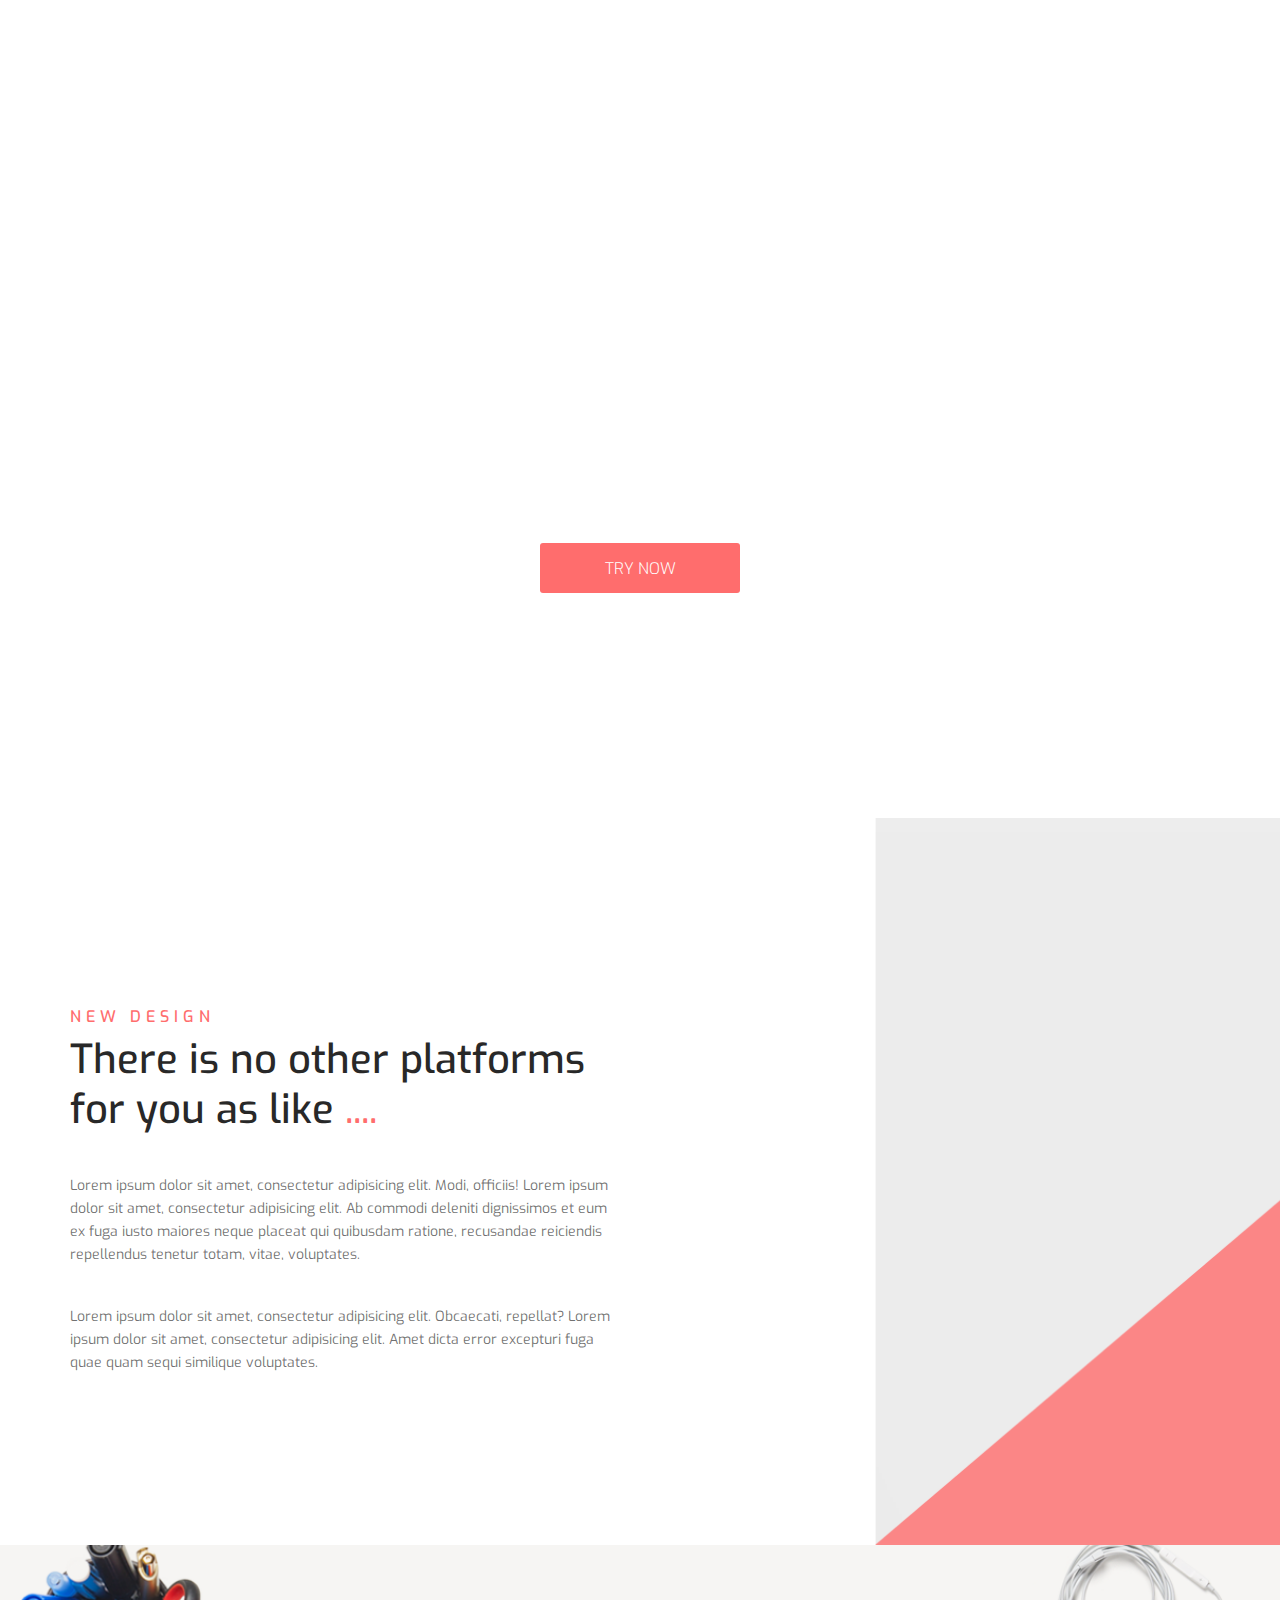
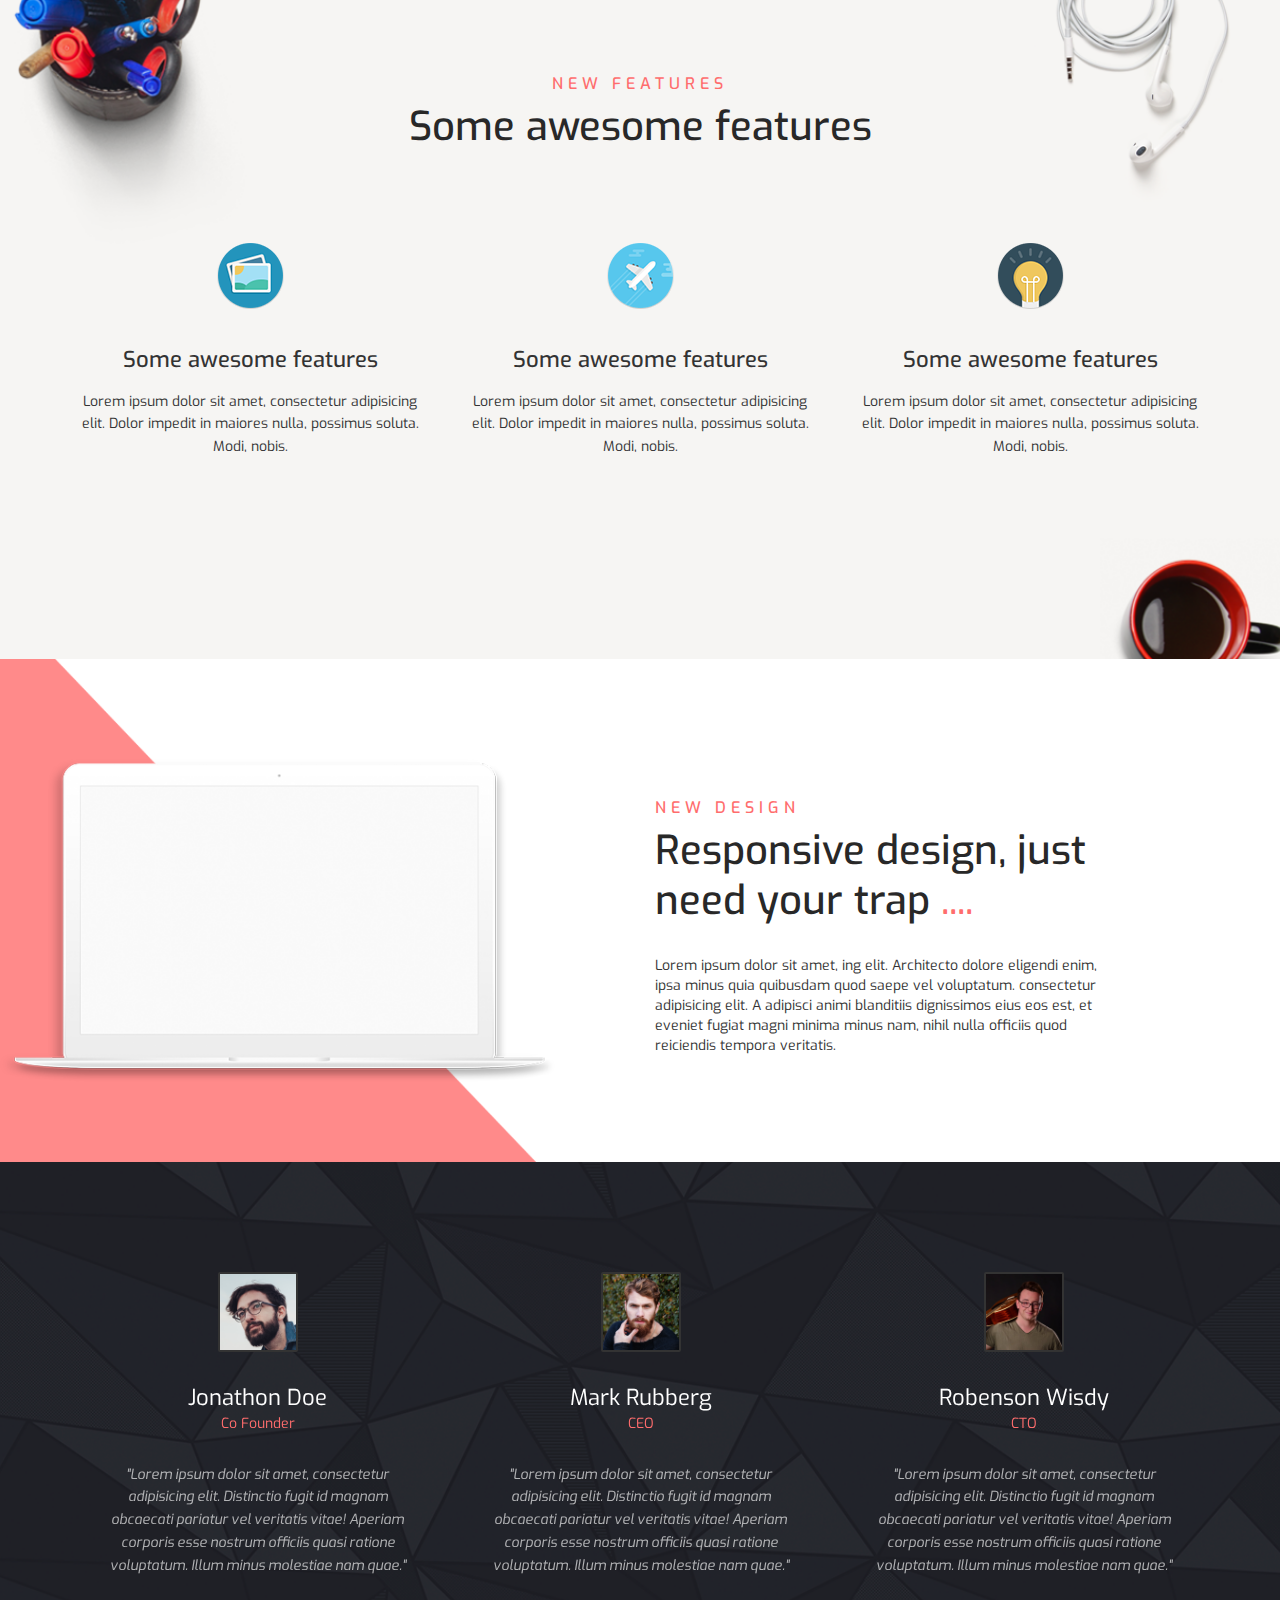
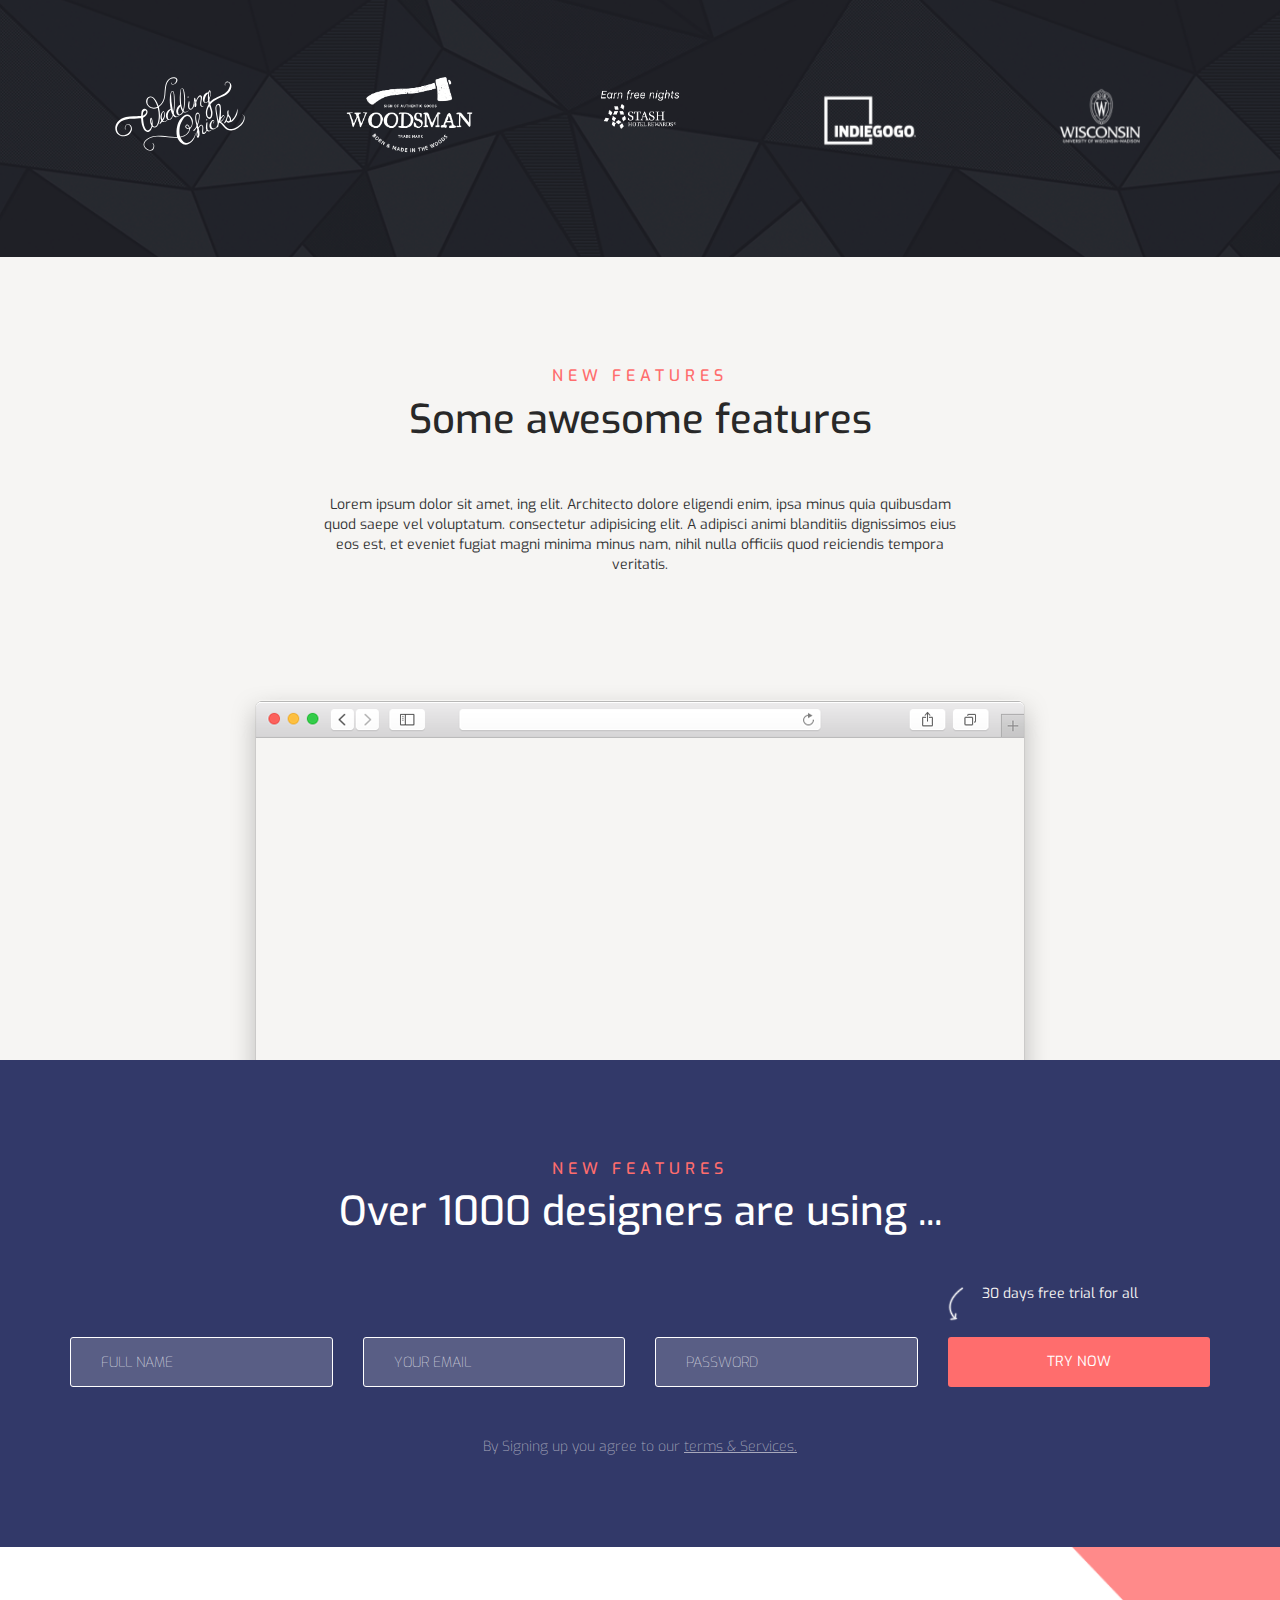
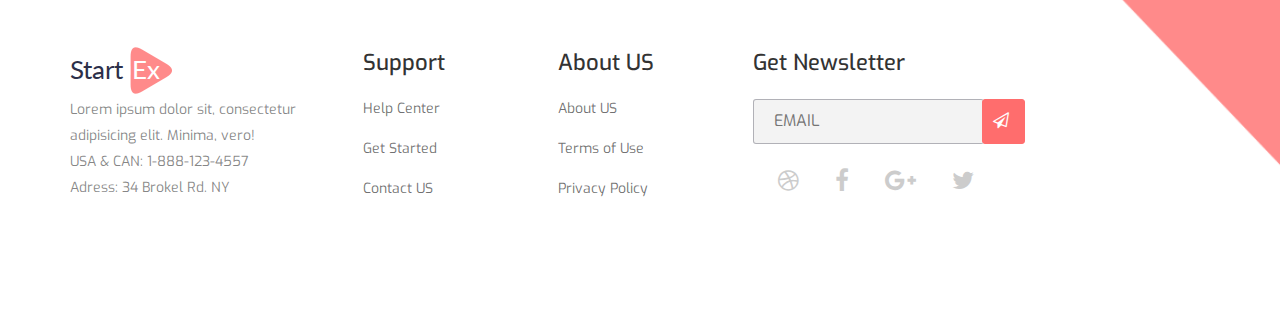
<file: index.html>
<!DOCTYPE html>
<html lang="en">
<head>
    <meta charset="UTF-8">
    <meta name="viewport" content="width=device-width, initial-scale=1">

    <title>Video Header test page</title>

    <link rel="stylesheet" href="https://cdnjs.cloudflare.com/ajax/libs/font-awesome/4.7.0/css/font-awesome.min.css">
    <link href="https://fonts.googleapis.com/css?family=Exo:100,100i,200,200i,300,300i,400,400i,500,500i,600,600i,700,700i,800,800i,900,900i"
          rel="stylesheet">
    <link href="https://fonts.googleapis.com/css?family=Lato" rel="stylesheet">

    <link rel="stylesheet" href="css/owlcarousel/owl.carousel.min.css">
    <link rel="stylesheet" href="css/owlcarousel/owl.theme.default.min.css">

    <link rel="stylesheet" href="css/all.css">

</head>
<body>
<header>

    <div class="header">
        <!--video-->
        <div class="video-wrap" id="video__wrap">
            <!--<video poster="https://s3-us-west-2.amazonaws.com/s.cdpn.io/4273/polina.jpg" id="bgvid"-->
                   <!--playsinline-->
                   <!--autoplay-->
                   <!--muted-->
                   <!--loop>-->
                <!--<source src="http://thenewcode.com/assets/videos/polina.webm" type="video/webm">-->
                <!--<source src="http://thenewcode.com/assets/videos/polina.mp4" type="video/mp4">-->
            <!--</video>-->
        </div>
        <!--end of video-->

        <!--video controls + text-->
        <div class="container">
            <div id="vid__controls">
                <h1>There is no other platforms for you as like</h1>

                <div class="button-wrap">
                    <button><i class="fa fa-pause-circle" aria-hidden="true"></i></button>
                </div>
                <div class="header__link-wrap">
                    <a href="#">try now</a>
                </div>
                <div class="header__link-footer">
                    *No need to add card details
                </div>
            </div>
        </div>
        <!--end of video controls + text-->
    </div>

</header>

<section class="design">
    <div class="container">
        <div class="row">
            <div class="col-xs-12 col-sm-8 col-md-6">
                <div class="design__content">
                    <h6 class="part__subtitle">New design</h6>
                    <h2 class="part__title">There is no other platforms for you as
                        <span>like<span> ....</span></span>
                    </h2>
                    <p class="design__text">
                        Lorem ipsum dolor sit amet, consectetur adipisicing elit. Modi, officiis! Lorem ipsum dolor
                        sit
                        amet, consectetur adipisicing elit. Ab commodi deleniti dignissimos et eum ex fuga iusto
                        maiores
                        neque placeat qui quibusdam ratione, recusandae reiciendis repellendus tenetur totam, vitae,
                        voluptates.
                    </p>
                    <p class="design__text">
                        Lorem ipsum dolor sit amet, consectetur adipisicing elit. Obcaecati, repellat? Lorem ipsum
                        dolor
                        sit
                        amet, consectetur adipisicing elit. Amet dicta error excepturi fuga quae quam sequi
                        similique
                        voluptates.
                    </p>
                </div>
            </div>
            <!--<div class="col-xs-12 col-sm-4 col-md-6"></div>-->
        </div>
    </div>
</section>

<!--features section-->

<section class="features">
    <div class="container">

        <!--features title-->
        <h6 class="part__subtitle text-center">New features</h6>
        <h2 class="part__title text-center">Some awesome features</h2>
        <!--end of features title-->
        <!--features content-->
        <div class="features__content">
            <div class="row">
                <div class="col-sm-4">
                    <div class="features__content-img"><img src="img/features/picture.png" alt=""></div>
                    <div class="features__content-title">Some awesome features</div>
                    <div class="features__content-text">Lorem ipsum dolor sit amet, consectetur adipisicing
                        elit. Dolor impedit in maiores nulla, possimus soluta. Modi, nobis.
                    </div>
                </div>
                <div class="col-sm-4">
                    <div class="features__content-img"><img src="img/features/airplane.png" alt=""></div>
                    <div class="features__content-title">Some awesome features</div>
                    <div class="features__content-text">Lorem ipsum dolor sit amet, consectetur adipisicing
                        elit. Dolor impedit in maiores nulla, possimus soluta. Modi, nobis.
                    </div>
                </div>
                <div class="col-sm-4">
                    <div class="features__content-img"><img src="img/features/bulb.png" alt=""></div>
                    <div class="features__content-title">Some awesome features</div>
                    <div class="features__content-text">Lorem ipsum dolor sit amet, consectetur adipisicing
                        elit. Dolor impedit in maiores nulla, possimus soluta. Modi, nobis.
                    </div>
                </div>
            </div>
        </div>

        <!--end of features content-->
    </div>
</section>

<!--end of features section-->


<!--laptop-->
<section class="laptop">
    <div class="container">
        <div class="row">
            <div class="col-sm-6  col-lg-6">
                <div class="laptop__img">
                    <img src="img/laptop/laptop.png" alt="" class="img-responsive">
                </div>
            </div>
            <div class="col-sm-6 col-lg-5">
                <div class="laptop__content">
                    <h6 class="part__subtitle">New design</h6>
                    <h2 class="part__title">Responsive design, just need your
                        <span>trap<span> ....</span></span>
                    </h2>
                    <p class="laptop__content-text">
                        Lorem ipsum dolor sit amet, ing elit. Architecto dolore eligendi enim, ipsa minus quia quibusdam
                        quod saepe vel voluptatum. consectetur adipisicing elit. A adipisci animi blanditiis dignissimos
                        eius eos est, et eveniet fugiat magni minima minus nam, nihil nulla officiis quod reiciendis
                        tempora veritatis.
                    </p>
                </div>
            </div>
        </div>
    </div>
</section>

<!--end of laptop-->

<!--team-->

<div class="team">
    <div class="container">

        <!--members owl-carousel-->

        <div id="owl-one" class="owl-carousel">
            <div class="item">
                <div class="team__member">
                    <div class="team__member-img">
                        <img src="img/team/member1.png" alt="">
                    </div>
                    <div class="team__member-name">Jonathon Doe</div>
                    <div class="team__member-position">Co Founder</div>
                    <div class="team__member-text">"Lorem ipsum dolor sit amet, consectetur adipisicing elit. Distinctio
                        fugit id magnam obcaecati pariatur vel veritatis vitae! Aperiam corporis esse nostrum officiis
                        quasi ratione voluptatum. Illum minus molestiae nam quae."
                    </div>
                </div>
            </div>
            <div class="item">
                <div class="team__member">
                    <div class="team__member-img">
                        <img src="img/team/member2.png" alt="">
                    </div>
                    <div class="team__member-name">Mark Rubberg</div>
                    <div class="team__member-position">CEO</div>
                    <div class="team__member-text">"Lorem ipsum dolor sit amet, consectetur adipisicing elit. Distinctio
                        fugit id magnam obcaecati pariatur vel veritatis vitae! Aperiam corporis esse nostrum officiis
                        quasi ratione voluptatum. Illum minus molestiae nam quae."
                    </div>
                </div>
            </div>
            <div class="item">
                <div class="team__member">
                    <div class="team__member-img">
                        <img src="img/team/member3.png" alt="">
                    </div>
                    <div class="team__member-name">Robenson Wisdy</div>
                    <div class="team__member-position">CTO</div>
                    <div class="team__member-text">"Lorem ipsum dolor sit amet, consectetur adipisicing elit. Distinctio
                        fugit id magnam obcaecati pariatur vel veritatis vitae! Aperiam corporis esse nostrum officiis
                        quasi ratione voluptatum. Illum minus molestiae nam quae."
                    </div>
                </div>
            </div>
            <div class="item">
                <div class="team__member">
                    <div class="team__member-img">
                        <img src="img/team/member4.png" alt="">
                    </div>
                    <div class="team__member-name">Rob Nendrick</div>
                    <div class="team__member-position">Brand Manager</div>
                    <div class="team__member-text">"Lorem ipsum dolor sit amet, consectetur adipisicing elit. Distinctio
                        fugit id magnam obcaecati pariatur vel veritatis vitae! Aperiam corporis esse nostrum officiis
                        quasi ratione voluptatum. Illum minus molestiae nam quae."
                    </div>
                </div>
            </div>
            <div class="item">
                <div class="team__member">
                    <div class="team__member-img">
                        <img src="img/team/member5.png" alt="">
                    </div>
                    <div class="team__member-name">Michael Wood</div>
                    <div class="team__member-position">Marketing Director</div>
                    <div class="team__member-text">"Lorem ipsum dolor sit amet, consectetur adipisicing elit. Distinctio
                        fugit id magnam obcaecati pariatur vel veritatis vitae! Aperiam corporis esse nostrum officiis
                        quasi ratione voluptatum. Illum minus molestiae nam quae."
                    </div>
                </div>
            </div>
            <div class="item">
                <div class="team__member">
                    <div class="team__member-img">
                        <img src="img/team/member6.png" alt="">
                    </div>
                    <div class="team__member-name">Luci Bracy</div>
                    <div class="team__member-position">Main Designer</div>
                    <div class="team__member-text">"Lorem ipsum dolor sit amet, consectetur adipisicing elit. Distinctio
                        fugit id magnam obcaecati pariatur vel veritatis vitae! Aperiam corporis esse nostrum officiis
                        quasi ratione voluptatum. Illum minus molestiae nam quae."
                    </div>
                </div>
            </div>
        </div>

        <!--end of members owl-carousel-->

        <!--logos owl-carousel-->


        <div id="owl-two" class="owl-carousel">
            <div class="item">
                <div class="team__logos-img text-center">
                    <img src="img/team/logo1.svg" alt="">
                </div>
            </div>
            <div class="item">
                <div class="team__logos-img text-center">
                    <img src="img/team/logo2.png" alt="">
                </div>
            </div>
            <div class="item">
                <div class="team__logos-img text-center">
                    <img src="img/team/logo3.png" alt="">
                </div>
            </div>
            <div class="item">
                <div class="team__logos-img text-center">
                    <img src="img/team/logo4.png" alt="">
                </div>
            </div>
            <div class="item">
                <div class="team__logos-img text-center">
                    <img src="img/team/logo5.png" alt="">
                </div>
            </div>

        </div>

        <!--end of logos owl-carousel-->

    </div>
</div>

<!--end of team-->

<!--browser part-->


<section class="browser">
    <div class="container">
        <div class="browser__content">
            <h6 class="part__subtitle">New features</h6>
            <h2 class="part__title">Some awesome features
            </h2>
            <p class="browser__content-text">
                Lorem ipsum dolor sit amet, ing elit. Architecto dolore eligendi enim, ipsa minus quia quibusdam
                quod saepe vel voluptatum. consectetur adipisicing elit. A adipisci animi blanditiis dignissimos
                eius eos est, et eveniet fugiat magni minima minus nam, nihil nulla officiis quod reiciendis
                tempora veritatis.
            </p>
            <div class="browser__content-img">
                <img src="img/browser/browser.png" alt="" class="img-responsive">
            </div>
        </div>
    </div>
</section>

<!--end of browser part-->

<!--sign-->
<section class="sign">
    <div class="container">
        <h6 class="part__subtitle text-center">New features</h6>
        <h2 class="part__title text-center">Over 1000 designers are using ...</h2>
        <form class="sign__form">
            <div class="row">
                <div class="col-xs-12 col-sm-6  col-md-3">
                    <input class="sign__form-input" type="text" name="firstname" required id="firstname"
                           placeholder="FULL NAME">
                </div>
                <div class="col-xs-12 col-sm-6  col-md-3">
                    <input class="sign__form-input" type="email" name="email" required id="email"
                           placeholder="YOUR EMAIL">
                </div>
                <div class="col-xs-12 col-sm-6 col-md-3">
                    <input class="sign__form-input" type="password" name="password" required id="password"
                           placeholder="PASSWORD">
                </div>
                <div class="col-xs-12  col-sm-6 col-md-3">
                    <div class="sign__btn-wrap">
                        <div class="btn-wrap-trial">
                            <img src="img/sign/arrow.png" alt="">
                            <span>30 days free trial for all</span>
                        </div>
                        <button type="submit" class="sign__form-btn">Try now</button>
                    </div>
                </div>
            </div>
        </form>

        <div class="sign__agreement text-center">
            By Signing up you agree to our <a href="#">terms & Services.</a>
        </div>


    </div>
</section>

<!--end of sign-->

<!--footer-->

<footer class="footer">
    <div class="container">
        <div class="footer__content">
            <div class="row">
                <div class="col-md-3 col-sm-6 col-xs-12">
                    <div class="footer__logo">
                        <a href="#"><div class="footer__logo-text" id="up">
                            Start <span> Ex</span>
                        </div></a>
                    </div>
                    <div class="footer__text">
                        Lorem ipsum dolor sit, consectetur adipisicing elit. Minima, vero!
                        <div>USA & CAN: 1-888-123-4557</div>
                        <div>Adress: 34 Brokel Rd. NY</div>
                    </div>
                </div>
                <div class="col-md-2 col-sm-6 col-xs-6">
                    <div class="footer__title">Support</div>
                    <div class="footer__links">
                        <div><a href="#" class="footer__links-item">Help Center</a></div>
                        <div><a href="#" class="footer__links-item">Get Started</a></div>
                        <div><a href="#" class="footer__links-item">Contact US</a></div>
                    </div>
                </div>
                <div class="col-md-2 col-sm-6 col-xs-6">
                    <div class="footer__title">About US</div>
                    <div class="footer__links">
                        <div><a href="#" class="footer__links-item">About US</a></div>
                        <div><a href="#" class="footer__links-item">Terms of Use</a></div>
                        <div><a href="#" class="footer__links-item">Privacy Policy</a></div>
                    </div>
                </div>
                <div class="col-md-4 col-sm-6 col-xs-12">
                    <div class="footer__title">Get Newsletter</div>
                    <form class="footer__form">
                        <input class="footer__form-email" type="email" name="lastname" placeholder="EMAIL">
                        <button type="submit" class="footer__form-submit">
                            <i class="fa fa-paper-plane-o" aria-hidden="true"></i>
                        </button>
                    </form>
                    <div class="footer__social">
                        <a href="#"><i class="fa fa-dribbble" aria-hidden="true"></i></a>
                        <a href="#"><i class="fa fa-facebook" aria-hidden="true"></i></a>
                        <a href="#"><i class="fa fa-google-plus" aria-hidden="true"></i></a>
                        <a href="#"><i class="fa fa-twitter" aria-hidden="true"></i></a>
                    </div>
                </div>
            </div>
        </div>
    </div>
</footer>

<!--end of footer-->

<!--jQuery-->
<script src="js/jquery-3.2.1.min.js"></script>
<!--script owlcarousel-->
<script src="js/owl.carousel.min.js"></script>
<!--MAIN JS-->
<script src="js/main.js"></script>

</body>
</html>
</file>
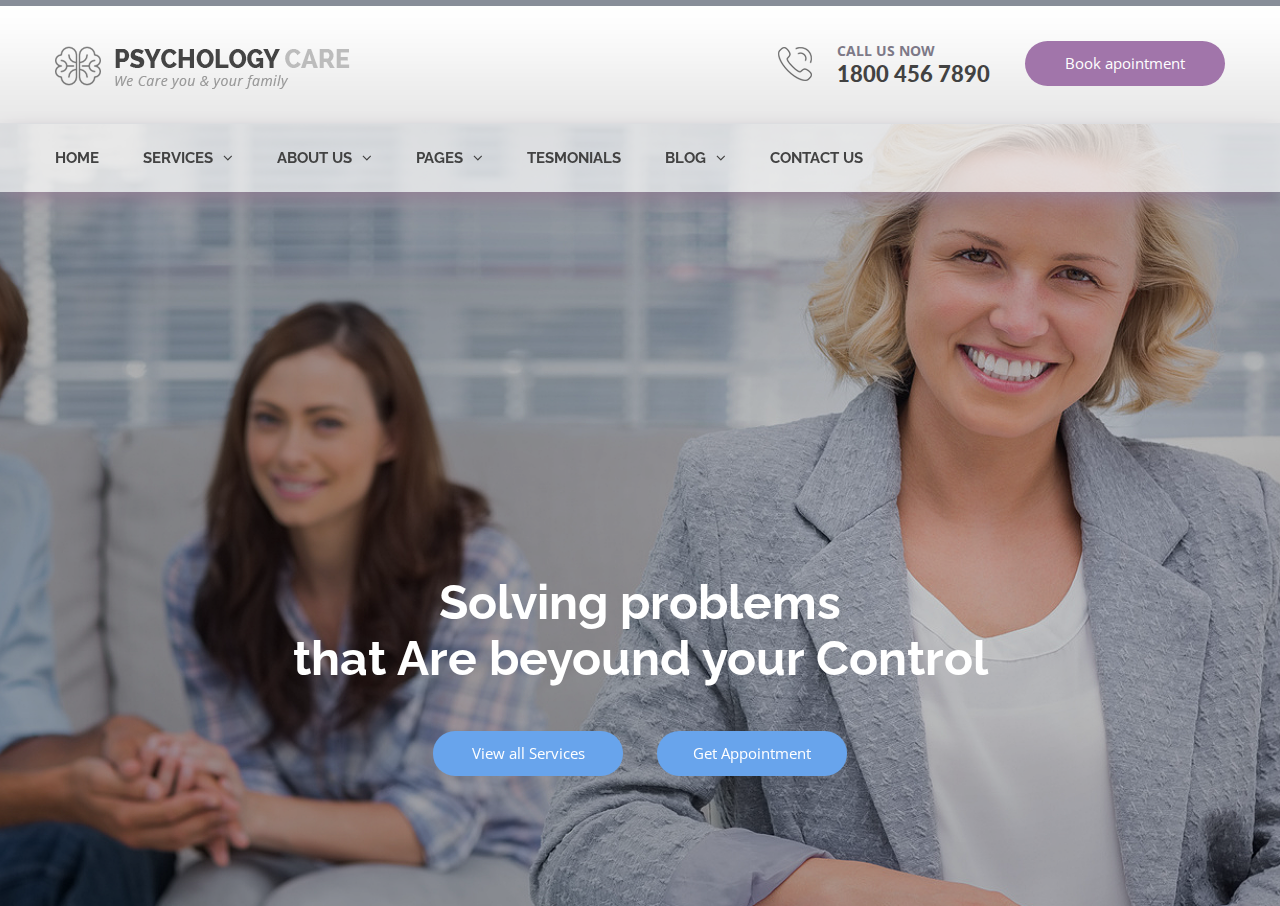
<file: psychology.care/index.html>
<!DOCTYPE html>
<html lang="en">
<head>
    <meta charset="UTF-8">
    <meta name="viewport" content="width=device-width, initial-scale=1">

    <title>Psychology care</title>

    <link rel="shortcut icon" href="img/favicon.ico" type="image/x-icon">
    <!--fonts-->
    <link href="https://maxcdn.bootstrapcdn.com/font-awesome/4.7.0/css/font-awesome.min.css" rel="stylesheet">
    <link href="https://fonts.googleapis.com/css?family=Lato:100,100i,300,300i,400,400i,700,700i,900,900i|Open+Sans:300,300i,400,400i,600,600i,700,700i,800,800i"
          rel="stylesheet">
    <link href="https://fonts.googleapis.com/css?family=Raleway:400,500,600,700,800,900" rel="stylesheet">
    <!--end of fonts-->
    <!--styles-->
    <link rel="stylesheet" href="css/owlcarousel/owl.carousel.min.css">
    <link rel="stylesheet" href="css/owlcarousel/owl.theme.default.min.css">
    <link rel="stylesheet" href="css/style.css">

</head>
<body>

<header class="header">
    <div class="header-top">
        <div class="container clearfix">
            <div class="header__logo">
                <div class="header__logo-img">
                    <a href="#"><img src="img/logo.png" alt="Psycology care logo"></a>
                </div>

            </div>
            <div class="header__action clearfix">
                <div class="header__action-inner">
                    <div class="header__action-phone"></div>
                    <div class="header__action-text">
                        <div class="header__action-text-call">Call us now</div>
                        <div class="header__action-text-number">
                            1800 456 7890
                        </div>
                    </div>
                </div>
                <div class="header__action-button-bg">
                    <a href="#" class="header__action-button">Book apointment</a>
                </div>
            </div>
            <div class="burger-menu" id="mobileMenuButton">
                <div class="burger"></div>
            </div>
        </div>
    </div>
    <div class="header__nav" id="mainMenu">
        <div class="container">
            <nav class="nav" >
                <ul class="nav__list">
                    <li class="nav__list-item"><a href="#">Home</a></li>
                    <li class="nav__list-item"><a href="#">Services<i class="fa fa-angle-down"
                                                                      aria-hidden="true"></i></a>
                        <ul class="menu-down">
                            <li><a href="#" class="menu-down-item">Lorem ipsum.</a></li>
                            <li><a href="#" class="menu-down-item">officia porro</a></li>
                            <li><a href="#" class="menu-down-item">architecto.</a></li>
                            <li><a href="#" class="menu-down-item">Alias aliquid</a></li>
                        </ul>
                    </li>
                    <li class="nav__list-item"><a href="#">About us<i class="fa fa-angle-down"
                                                                      aria-hidden="true"></i></a>
                        <ul class="menu-down">
                            <li><a href="#" class="menu-down-item">Lorem ipsum.</a></li>
                            <li><a href="#" class="menu-down-item">officia porro</a></li>
                            <li><a href="#" class="menu-down-item">architecto.</a></li>
                            <li><a href="#" class="menu-down-item">Alias aliquid</a></li>
                        </ul>
                    </li>
                    <li class="nav__list-item"><a href="#">Pages<i class="fa fa-angle-down" aria-hidden="true"></i></a>
                        <ul class="menu-down">
                            <li><a href="#" class="menu-down-item">Lorem ipsum.</a></li>
                            <li><a href="#" class="menu-down-item">officia porro</a></li>
                            <li><a href="#" class="menu-down-item">architecto.</a></li>
                            <li><a href="#" class="menu-down-item">Alias aliquid</a></li>
                        </ul>
                    </li>
                    <li class="nav__list-item"><a href="#">Tesmonials</a></li>
                    <li class="nav__list-item"><a href="#">Blog<i class="fa fa-angle-down" aria-hidden="true"></i></a>
                        <ul class="menu-down">
                            <li><a href="#" class="menu-down-item">Lorem ipsum.</a></li>
                            <li><a href="#" class="menu-down-item">officia porro</a></li>
                            <li><a href="#" class="menu-down-item">architecto.</a></li>
                            <li><a href="#" class="menu-down-item">Alias aliquid</a></li>
                        </ul>
                    </li>
                    <li class="nav__list-item"><a href="#">Contact us</a></li>
                </ul>
            </nav>
        </div>
    </div>
</header>

<main class="main">

        <div class="owl-carousel owl-theme">
            <div class="item">
                <div class="main__item">
                    <h2 class="main__item-title">
                        Solving problems<br> that Are beyound your Control
                    </h2>
                    <div class="main__item-buttons">
                        <div class="button-central"><a href="#" class="button-central-link">View all Services</a></div>
                        <div class="button-central"><a href="#" class="button-central-link">Get Appointment</a></div>
                    </div>
                </div>
            </div>
            <div class="item">
                <div class="main__item">
                    <h2 class="main__item-title">
                        Solving problems<br> that Are beyound your Control
                    </h2>
                    <div class="main__item-buttons">
                        <div class="button-central"><a href="#" class="button-central-link">View all Services</a></div>
                        <div class="button-central"><a href="#" class="button-central-link">Get Appointment</a></div>
                    </div>
                </div>
            </div>
            <div class="item">
                <div class="main__item">
                    <h2 class="main__item-title">
                        Solving problems<br> that Are beyound your Control
                    </h2>
                    <div class="main__item-buttons">
                        <div class="button-central"><a href="#" class="button-central-link">View all Services</a></div>
                        <div class="button-central"><a href="#" class="button-central-link">Get Appointment</a></div>
                    </div>
                </div>
            </div>
        </div>

</main>

<!--SCRIPTS-->
<script src="js/jquery-3.2.1.min.js"></script>
<script src="js/owl.carousel.min.js"></script>
<script src="js/main.js"></script>
</body>
</html>
</file>
<file: psychology.care/css/style.css>
/*
	HTML5 Reset :: style.css
	----------------------------------------------------------
	We have learned much from/been inspired by/taken code where offered from:

	Eric Meyer					:: http://meyerweb.com
	HTML5 Doctor				:: http://html5doctor.com
	and the HTML5 Boilerplate	:: http://html5boilerplate.com

-------------------------------------------------------------------------------*/
/* Let's default this puppy out
-------------------------------------------------------------------------------*/
html,
body,
body div,
span,
object,
iframe,
h1,
h2,
h3,
h4,
h5,
h6,
p,
blockquote,
pre,
abbr,
address,
cite,
code,
del,
dfn,
em,
img,
ins,
kbd,
q,
samp,
small,
strong,
sub,
sup,
var,
b,
i,
dl,
dt,
dd,
ol,
ul,
li,
fieldset,
form,
label,
legend,
table,
caption,
tbody,
tfoot,
thead,
tr,
th,
td,
article,
aside,
figure,
footer,
header,
menu,
nav,
section,
time,
mark,
audio,
video,
details,
summary {
  margin: 0;
  padding: 0;
  border: 0;
  font-size: 100%;
  font-weight: normal;
  vertical-align: baseline;
  background: transparent;
}
article,
aside,
figure,
footer,
header,
nav,
section,
details,
summary {
  display: block;
}
/* Handle box-sizing while better addressing child elements:
   http://css-tricks.com/inheriting-box-sizing-probably-slightly-better-best-practice/ */
html {
  box-sizing: border-box;
}
* {
  outline: none;
}
*,
*:before,
*:after {
  box-sizing: inherit;
}
/* consider resetting the default cursor: https://gist.github.com/murtaugh/5247154 */
/* Responsive images and other embedded objects
*/
img,
object,
embed {
  max-width: 100%;
}
/*
   Note: keeping IMG here will cause problems if you're using foreground images as sprites.
	 In fact, it *will* cause problems with Google Maps' controls at small size.
	If this is the case for you, try uncommenting the following:

#map img {
		max-width: none;
}
*/
/* force a vertical scrollbar to prevent a jumpy page */
html {
  overflow-y: scroll;
}
/* we use a lot of ULs that aren't bulleted.
	don't forget to restore the bullets within content. */
ul {
  list-style: none;
}
blockquote,
q {
  quotes: none;
}
blockquote:before,
blockquote:after,
q:before,
q:after {
  content: '';
  content: none;
}
a {
  margin: 0;
  padding: 0;
  font-size: 100%;
  vertical-align: baseline;
  background: transparent;
  text-decoration: none;
  color: inherit;
}
del {
  text-decoration: line-through;
}
abbr[title],
dfn[title] {
  border-bottom: 1px dotted #000;
  cursor: help;
}
/* tables still need cellspacing="0" in the markup */
table {
  border-collapse: collapse;
  border-spacing: 0;
}
th {
  font-weight: bold;
  vertical-align: bottom;
}
td {
  font-weight: normal;
  vertical-align: top;
}
hr {
  display: block;
  height: 1px;
  border: 0;
  border-top: 1px solid #ccc;
  margin: 1em 0;
  padding: 0;
}
input,
select {
  vertical-align: middle;
}
pre {
  white-space: pre;
  /* CSS2 */
  white-space: pre-wrap;
  /* CSS 2.1 */
  white-space: pre-line;
  /* CSS 3 (and 2.1 as well, actually) */
  word-wrap: break-word;
  /* IE */
}
input[type="radio"] {
  vertical-align: text-bottom;
}
input[type="checkbox"] {
  vertical-align: bottom;
}
.ie7 input[type="checkbox"] {
  vertical-align: baseline;
}
.ie6 input {
  vertical-align: text-bottom;
}
select,
input,
textarea {
  font: 99% sans-serif;
}
table {
  font-size: inherit;
  font: 100%;
}
small {
  font-size: 85%;
}
strong {
  font-weight: bold;
}
td,
td img {
  vertical-align: top;
}
/* Make sure sup and sub don't mess with your line-heights http://gist.github.com/413930 */
sub,
sup {
  font-size: 75%;
  line-height: 0;
  position: relative;
}
sup {
  top: -0.5em;
}
sub {
  bottom: -0.25em;
}
/* standardize any monospaced elements */
pre,
code,
kbd,
samp {
  font-family: monospace, sans-serif;
}
/* hand cursor on clickable elements */
.clickable,
label,
input[type=button],
input[type=submit],
input[type=file],
button {
  cursor: pointer;
}
/* Webkit browsers add a 2px margin outside the chrome of form elements */
button,
input,
select,
textarea {
  margin: 0;
}
/* make buttons play nice in IE */
button,
input[type=button] {
  width: auto;
  overflow: visible;
}
/* scale images in IE7 more attractively */
.ie7 img {
  -ms-interpolation-mode: bicubic;
}
/* prevent BG image flicker upon hover
   (commented out as usage is rare, and the filter syntax messes with some pre-processors)
.ie6 html {filter: expression(document.execCommand("BackgroundImageCache", false, true));}
*/
/* let's clear some floats */
.clearfix:before,
.clearfix:after {
  content: "\0020";
  display: block;
  height: 0;
  overflow: hidden;
}
.clearfix:after {
  clear: both;
}
.clearfix {
  zoom: 1;
}
.container {
  margin-right: auto;
  margin-left: auto;
}
@media (min-width: 768px) {
  .container {
    width: 750px;
    position: relative;
  }
}
@media (min-width: 992px) {
  .container {
    width: 970px;
  }
}
@media (min-width: 1200px) {
  .container {
    width: 1170px;
  }
}
.header {
  border-top: 6px solid #888e99;
}
@media (max-width: 768px) {
  .header {
    position: fixed;
    width: 100%;
    z-index: 600;
  }
}
@media (max-width: 480px) {
  .header {
    border-top: 2px solid #888e99;
  }
}
.header-top {
  height: auto;
  width: 100%;
  background: url(../img/base.png) no-repeat;
  background-size: cover;
}
.header__logo {
  float: left;
}
@media (max-width: 768px) {
  .header__logo {
    float: none;
    position: relative;
    margin-left: 10px;
  }
}
.header__logo-img {
  padding-top: 40px;
  padding-bottom: 30px;
}
.header__logo-img a {
  display: inline-block;
}
@media (max-width: 768px) {
  .header__logo-img {
    padding: 20px 0;
  }
}
@media (max-width: 480px) {
  .header__logo-img {
    padding: 10px 0;
    margin-right: 60px;
  }
}
@media (max-width: 380px) {
  .header__logo-img {
    margin-right: 80px;
  }
}
.header__action {
  margin-top: 35px;
  float: right;
}
@media (max-width: 768px) {
  .header__action {
    float: none;
    text-align: center;
    margin-top: 0;
    margin-bottom: 10px;
    position: relative;
    z-index: 600;
  }
}
.header__action-inner {
  display: inline-block;
}
@media (max-width: 768px) {
  .header__action-inner {
    display: block;
    float: left;
    padding-left: 15px;
  }
}
.header__action-inner:hover {
  cursor: pointer;
}
.header__action-inner:hover .header__action-phone {
  -moz-transform: rotate(360deg);
  -ms-transform: rotate(360deg);
  -webkit-transform: rotate(360deg);
  -o-transform: rotate(360deg);
  transform: rotate(360deg);
}
.header__action-inner:hover .header__action-text-number {
  transition: 0.3s;
  color: #a175aa;
}
.header__action-phone {
  display: inline-block;
  height: 35px;
  width: 35px;
  background: url("../img/phone.png") no-repeat;
  transition: 0.3s linear;
}
@media (max-width: 480px) {
  .header__action-phone {
    height: 30px;
    width: 30px;
    background-size: cover;
  }
}
@media (max-width: 380px) {
  .header__action-phone {
    height: 25px;
    width: 25px;
  }
}
.header__action-text {
  display: inline-block;
  margin-left: 20px;
}
@media screen and (max-width: 992px) {
  .header__action-text {
    margin-left: 15px;
  }
}
@media (max-width: 480px) {
  .header__action-text {
    margin-left: 10px;
  }
}
@media (max-width: 380px) {
  .header__action-text {
    margin-left: 5px;
  }
}
.header__action-text-call {
  font-size: 14px;
  font-family: 'Open Sans', sans-serif;
  color: #7d7987;
  font-weight: bold;
  text-transform: uppercase;
}
@media (max-width: 380px) {
  .header__action-text-call {
    font-size: 12px;
  }
}
.header__action-text-number {
  font-size: 22px;
  font-family: "Lato";
  font-weight: 900;
  color: #424242;
}
@media (max-width: 480px) {
  .header__action-text-number {
    font-size: 16px;
  }
}
@media (max-width: 380px) {
  .header__action-text-number {
    font-size: 14px;
  }
}
.header__action-button-bg {
  float: right;
  margin-left: 35px;
}
@media screen and (max-width: 992px) {
  .header__action-button-bg {
    margin-left: 15px;
  }
}
@media (max-width: 768px) {
  .header__action-button-bg {
    padding-right: 15px;
  }
}
@media (max-width: 380px) {
  .header__action-button-bg {
    margin-left: 10px;
    padding-right: 10px;
  }
}
.header__action-button {
  font-size: 15px;
  font-family: "Open Sans";
  color: #ffffff;
  display: block;
  width: 200px;
  height: 45px;
  background: #a175aa;
  border: none;
  border-radius: 23px;
  text-align: center;
  line-height: 45px;
}
@media (max-width: 480px) {
  .header__action-button {
    width: 170px;
    height: 40px;
    line-height: 40px;
  }
}
@media (max-width: 380px) {
  .header__action-button {
    width: 150px;
    height: 35px;
    line-height: 35px;
  }
}
.header__action-button:hover {
  transition: 0.3s linear;
  background: #83578c;
}
.header__nav {
  position: relative;
  border-top: 1px solid rgba(138, 144, 151, 0.3);
  background-color: rgba(255, 255, 255, 0.7);
  z-index: 500;
  -webkit-box-shadow: 0px 9px 21px -5px #947c94;
  -moz-box-shadow: 0px 9px 21px -5px #947c94;
  box-shadow: 0px 9px 21px -5px #947c94;
}
@media (max-width: 768px) {
  .header__nav {
    position: absolute;
    left: -999px;
    width: 100%;
    background-color: rgba(255, 255, 255, 0.9);
    transition: 0.3s linear;
  }
}
.active {
  left: 0px;
}
.nav {
  padding: 25px 0;
}
@media (max-width: 768px) {
  .nav {
    width: 100%;
    padding: 10px;
  }
}
.nav__list-item {
  display: inline-block;
  font-size: 15px;
  font-family: "Raleway";
  color: #424242;
  font-weight: bold;
  text-transform: uppercase;
  padding-right: 40px;
  position: relative;
}
@media screen and (max-width: 992px) {
  .nav__list-item {
    padding-right: 25px;
  }
}
@media (max-width: 768px) {
  .nav__list-item {
    display: block;
    text-align: center;
    padding-right: 0;
    border-bottom: 1px solid rgba(66, 66, 66, 0.1);
  }
  .nav__list-item:last-child {
    border-bottom: none;
  }
}
@media (max-width: 768px) {
  .nav__list-item a {
    padding: 10px;
    display: block;
    padding-right: 0;
  }
}
.nav__list-item a:hover {
  color: #ad70ba;
  transition: all 0.3s linear;
}
.nav__list-item a i {
  padding-left: 10px;
}
.nav .menu-down {
  padding-top: 25px;
  position: absolute;
  visibility: hidden;
  min-width: 200px;
  z-index: 100;
  transition: all 0.3s linear;
  opacity: 0;
}
@media (max-width: 768px) {
  .nav .menu-down {
    height: 0;
    overflow: hidden;
    position: relative;
    padding-top: 0;
    visibility: visible;
  }
}
@media (max-width: 768px) {
  .nav .menu-down li {
    border-bottom: 1px solid rgba(66, 66, 66, 0.1);
  }
  .nav .menu-down li:last-child {
    border-bottom: none;
  }
}
.nav .menu-down-item {
  display: block;
  font-size: 12px;
  font-weight: bold;
  background: #ffffff;
  border-bottom: 1px solid rgba(66, 66, 66, 0.3);
  border-left: 1px solid rgba(66, 66, 66, 0.3);
  border-right: 1px solid rgba(66, 66, 66, 0.3);
  padding: 15px 30px;
  background-color: rgba(255, 255, 255, 0.7);
}
@media (max-width: 768px) {
  .nav .menu-down-item {
    border: none;
    background-color: inherit;
  }
}
.nav .menu-down-item:hover {
  color: #ffffff;
  background-color: #ad70ba;
}
.nav__list-item:hover .menu-down {
  color: #424242;
  visibility: visible;
  transform: translateX(-30px);
  opacity: 1;
  transition: all 0.3s linear;
}
@media (max-width: 768px) {
  .nav__list-item:hover .menu-down {
    transform: none;
    padding-top: 0;
    opacity: 1;
    height: auto;
  }
}
.main {
  margin-top: -68px;
}
@media (max-width: 768px) {
  .main {
    margin-top: 0;
    padding-top: 100px;
  }
}
.main__item {
  background-image: url("../img/main1.png");
  background-repeat: no-repeat;
  background-size: cover;
  background-position: center;
}
.main__item-title {
  font-size: 48px;
  font-family: "Raleway";
  color: #ffffff;
  font-weight: bold;
  text-align: center;
  padding-top: 450px;
}
@media screen and (max-width: 992px) {
  .main__item-title {
    padding-top: 350px;
  }
}
@media screen and (max-width: 768px) {
  .main__item-title {
    font-size: 40px;
    padding: 250px 10px 0;
  }
}
@media screen and (max-width: 480px) {
  .main__item-title {
    font-size: 32px;
    padding: 250px 10px 0;
  }
}
@media screen and (max-width: 360px) {
  .main__item-title {
    padding-top: 200px;
  }
}
.main__item-buttons {
  text-align: center;
  margin-top: 45px;
  padding-bottom: 130px;
}
@media screen and (max-width: 480px) {
  .main__item-buttons {
    padding-bottom: 100px;
  }
}
@media screen and (max-width: 360px) {
  .main__item-buttons {
    padding-bottom: 80px;
  }
}
.button-central {
  display: inline-block;
  margin: 0 15px;
}
@media screen and (max-width: 480px) {
  .button-central {
    margin: 0 5px;
  }
}
.button-central-link {
  font-size: 15px;
  font-family: "Open Sans";
  display: block;
  line-height: 45px;
  background-color: #68a4ec;
  width: 190px;
  border-radius: 22px;
  color: #ffffff;
  transition: all 0.3s linear;
}
@media screen and (max-width: 480px) {
  .button-central-link {
    line-height: 40px;
    width: 170px;
    margin-top: 20px;
  }
}
.button-central-link:hover {
  color: #2d2d2d;
  background-color: #ffffff;
}
.burger-menu {
  position: absolute;
  width: 40px;
  height: 40px;
  cursor: pointer;
  top: 20px;
  right: 15px;
  z-index: 999;
}
@media (min-width: 769px) {
  .burger-menu {
    display: none;
  }
}
@media (max-width: 480px) {
  .burger-menu {
    top: 10px;
  }
}
@media (max-width: 380px) {
  .burger-menu {
    width: 30px;
    height: 30px;
  }
}
.burger {
  position: absolute;
  background: #7d7987;
  width: 100%;
  height: 3px;
  top: 15px;
  opacity: 1;
}
.burger::before {
  position: absolute;
  background: #7d7987;
  width: 40px;
  height: 3px;
  content: "";
  display: block;
  top: 15px;
}
@media (max-width: 380px) {
  .burger::before {
    width: 30px;
    top: 10px;
  }
}
.burger::after {
  position: absolute;
  background: #7d7987;
  width: 40px;
  height: 3px;
  bottom: 15px;
  content: "";
  display: block;
}
@media (max-width: 380px) {
  .burger::after {
    width: 30px;
    bottom: 10px;
  }
}
.burger::after,
.burger::before,
.burger {
  transition: all 0.3s ease-in-out;
  -webkit-transition: all 0.3s ease-in-out;
}
.burger-menu.menu-on .burger::after {
  transform: rotate(-45deg);
  -webkit-transform: rotate(-45deg);
  bottom: 0px;
}
.burger-menu.menu-on .burger::before {
  transform: rotate(45deg);
  -webkit-transform: rotate(45deg);
  top: 0px;
}
.burger-menu.menu-on .burger {
  background: rgba(111, 111, 111, 0);
}
</file>
